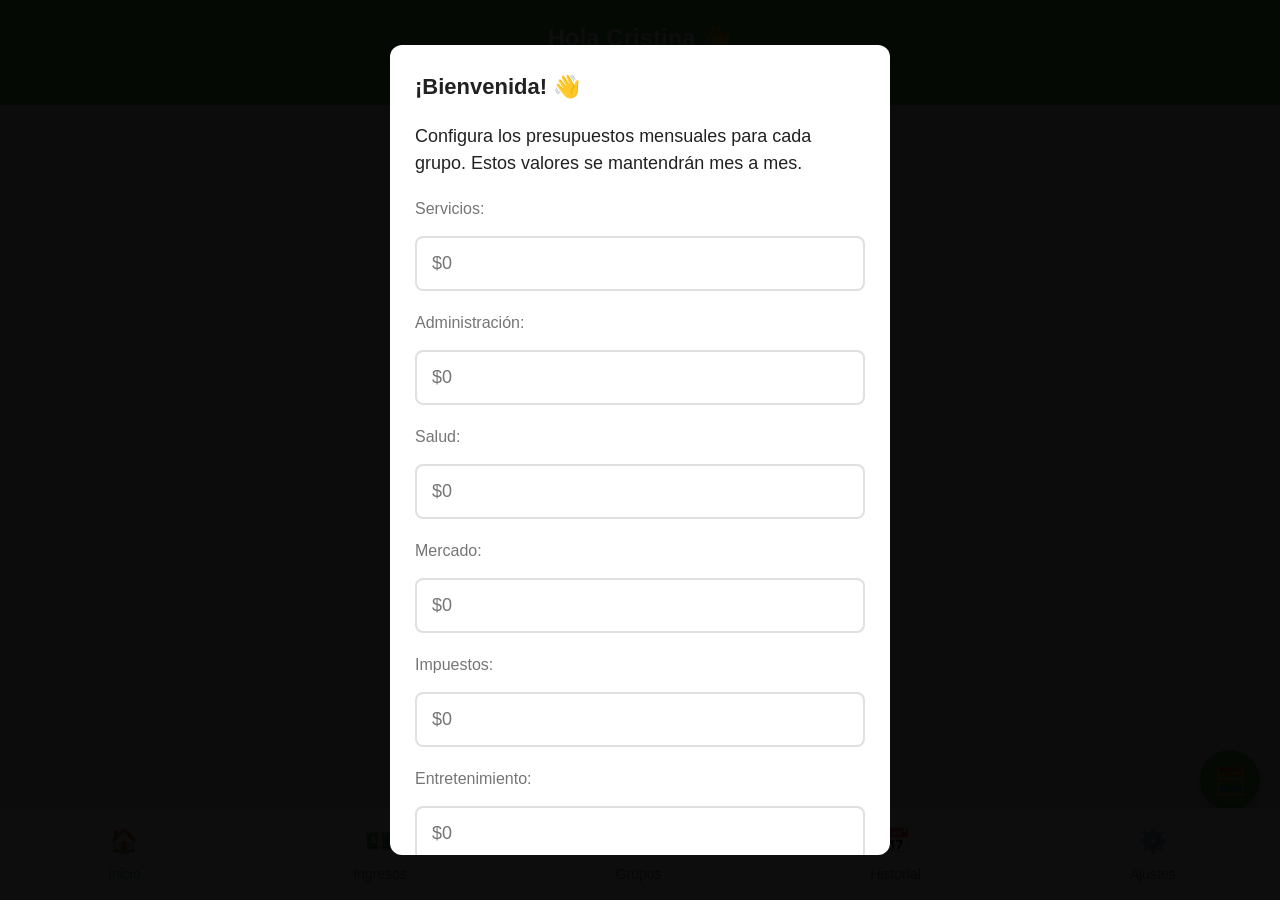
<file: index.html>
<!DOCTYPE html>
<html lang="es">
<head>
    <meta charset="UTF-8">
    <meta name="viewport" content="width=device-width, initial-scale=1.0, maximum-scale=1.0, user-scalable=no">
    <meta name="apple-mobile-web-app-capable" content="yes">
    <meta name="apple-mobile-web-app-status-bar-style" content="black-translucent">
    <meta name="theme-color" content="#4CAF50">
    <title>Mi Presupuesto - Cristina</title>
    <link rel="manifest" href="./manifest.json">
    <link rel="stylesheet" href="./styles.css">
    <link rel="icon" type="image/png" href="./icon-192.png">
    <link rel="apple-touch-icon" href="./icon-192.png">
</head>
<body>
    <!-- Header -->
    <header class="header">
        <h1 id="header-saludo">Hola Cristina 👋</h1>
        <div class="mes-actual" id="header-mes">Mayo 2025</div>
    </header>

    <!-- Contenedor principal -->
    <div class="container">
        <!-- SECCIÓN: INICIO -->
        <section id="seccion-inicio" class="seccion activa">
            <div id="contenido-inicio"></div>
        </section>

        <!-- SECCIÓN: INGRESOS -->
        <section id="seccion-ingresos" class="seccion">
            <div id="contenido-ingresos"></div>
        </section>

        <!-- SECCIÓN: GRUPOS -->
        <section id="seccion-grupos" class="seccion">
            <div id="contenido-grupos"></div>
        </section>

        <!-- SECCIÓN: HISTORIAL -->
        <section id="seccion-historial" class="seccion">
            <div id="contenido-historial"></div>
        </section>

        <!-- SECCIÓN: AJUSTES -->
        <section id="seccion-ajustes" class="seccion">
            <div id="contenido-ajustes"></div>
        </section>
    </div>

    <!-- Botón calculadora flotante -->
    <button class="btn-calculadora" onclick="toggleCalculadora()">🧮</button>

    <!-- Modal Calculadora -->
    <div id="modal-calculadora" class="modal-calculadora">
        <div class="calculadora">
            <div class="calc-display" id="calc-display">$0</div>
            <div class="calc-botones">
                <button class="calc-btn" onclick="clickCalculadora('7')">7</button>
                <button class="calc-btn" onclick="clickCalculadora('8')">8</button>
                <button class="calc-btn" onclick="clickCalculadora('9')">9</button>
                <button class="calc-btn operador" onclick="clickCalculadora('/')">/</button>

                <button class="calc-btn" onclick="clickCalculadora('4')">4</button>
                <button class="calc-btn" onclick="clickCalculadora('5')">5</button>
                <button class="calc-btn" onclick="clickCalculadora('6')">6</button>
                <button class="calc-btn operador" onclick="clickCalculadora('*')">×</button>

                <button class="calc-btn" onclick="clickCalculadora('1')">1</button>
                <button class="calc-btn" onclick="clickCalculadora('2')">2</button>
                <button class="calc-btn" onclick="clickCalculadora('3')">3</button>
                <button class="calc-btn operador" onclick="clickCalculadora('-')">-</button>

                <button class="calc-btn" onclick="clickCalculadora('0')">0</button>
                <button class="calc-btn limpiar" onclick="clickCalculadora('C')">C</button>
                <button class="calc-btn operador" onclick="clickCalculadora('+')">+</button>
                <button class="calc-btn igual" onclick="clickCalculadora('=')">=</button>
            </div>
        </div>
    </div>

    <!-- Modal: Agregar Ingreso -->
    <div id="modal-ingreso" class="modal">
        <div class="modal-contenido">
            <div class="modal-header">
                <h2 class="modal-titulo">Agregar Ingreso</h2>
                <button class="btn-cerrar" onclick="cerrarModalIngreso()">×</button>
            </div>
            <div class="form-group">
                <label>Nombre del ingreso:</label>
                <input type="text" id="ingreso-nombre" placeholder="Ej: Pensión, Arriendo...">
            </div>
            <div class="form-group">
                <label>Valor:</label>
                <input type="text" id="ingreso-valor" inputmode="numeric" placeholder="$0">
            </div>
            <button onclick="agregarIngreso()">Guardar</button>
        </div>
    </div>

    <!-- Modal: Detalle Grupo -->
    <div id="modal-grupo" class="modal">
        <div class="modal-contenido">
            <div class="modal-header">
                <h2 class="modal-titulo" id="modal-grupo-titulo">Grupo</h2>
                <button class="btn-cerrar" onclick="cerrarModalGrupo()">×</button>
            </div>
            <div id="contenido-modal-grupo"></div>
        </div>
    </div>

    <!-- Modal: Agregar Gasto Libre -->
    <div id="modal-gasto-libre" class="modal">
        <div class="modal-contenido">
            <div class="modal-header">
                <h2 class="modal-titulo">Agregar Gasto</h2>
                <button class="btn-cerrar" onclick="cerrarModalGastoLibre()">×</button>
            </div>
            <div class="form-group">
                <label>Descripción:</label>
                <input type="text" id="gasto-descripcion" placeholder="Ej: Compra supermercado...">
            </div>
            <div class="form-group">
                <label>Valor:</label>
                <input type="text" id="gasto-valor" inputmode="numeric" placeholder="$0">
            </div>
            <div class="form-group">
                <label>Fecha:</label>
                <input type="date" id="gasto-fecha">
            </div>
            <button onclick="guardarGastoLibre()">Guardar</button>
        </div>
    </div>

    <!-- Modal: Detalle Mes -->
    <div id="modal-detalle-mes" class="modal">
        <div class="modal-contenido">
            <div class="modal-header">
                <h2 class="modal-titulo" id="modal-detalle-titulo">Detalle del Mes</h2>
                <button class="btn-cerrar" onclick="cerrarModalDetalleMes()">×</button>
            </div>
            <div id="contenido-detalle-mes"></div>
        </div>
    </div>

    <!-- Modal: Configuración Inicial -->
    <div id="modal-config-inicial" class="modal" style="background: rgba(0,0,0,0.95);">
        <div class="modal-contenido" style="max-height: 90vh; overflow-y: auto;">
            <div class="modal-header">
                <h2 class="modal-titulo">¡Bienvenida! 👋</h2>
            </div>
            <div id="contenido-config-inicial"></div>
        </div>
    </div>

    <!-- Modal: Editar Detalles de Pago -->
    <div id="modal-editar-detalles" class="modal">
        <div class="modal-contenido">
            <div class="modal-header">
                <h2 class="modal-titulo">Editar detalles de pago</h2>
                <button class="btn-cerrar" onclick="cerrarModalEditarDetalles()">×</button>
            </div>
            <h3 id="editar-nombre-item" style="margin-bottom: 20px; color: var(--verde-oscuro);"></h3>
            <div class="form-group">
                <label>Cómo pagar:</label>
                <input type="text" id="editar-detalles-pago" placeholder="Ej: PSE en www.acueducto.com">
                <small style="display: block; margin-top: 5px; color: var(--gris-oscuro);">
                    Escribe cómo se paga este servicio (sitio web, app, banco, etc.)
                </small>
            </div>
            <div class="form-group">
                <label>Referencia / Usuario / No. Cliente:</label>
                <input type="text" id="editar-referencia" placeholder="Ej: Usuario 123456789">
                <small style="display: block; margin-top: 5px; color: var(--gris-oscuro);">
                    Número de usuario, cliente o referencia para copiar al pagar
                </small>
            </div>
            <button onclick="guardarDetallesServicio()">Guardar</button>
        </div>
    </div>

    <!-- Navegación inferior -->
    <nav class="nav-inferior">
        <div class="nav-item activo" data-seccion="inicio">
            <div class="nav-icono">🏠</div>
            <div>Inicio</div>
            <div class="nav-badge" style="display: none;">0</div>
        </div>
        <div class="nav-item" data-seccion="ingresos">
            <div class="nav-icono">💵</div>
            <div>Ingresos</div>
        </div>
        <div class="nav-item" data-seccion="grupos">
            <div class="nav-icono">📊</div>
            <div>Grupos</div>
        </div>
        <div class="nav-item" data-seccion="historial">
            <div class="nav-icono">📅</div>
            <div>Historial</div>
        </div>
        <div class="nav-item" data-seccion="ajustes">
            <div class="nav-icono">⚙️</div>
            <div>Ajustes</div>
        </div>
    </nav>

    <!-- Scripts -->
    <script src="./app.js"></script>
</body>
</html>
</file>
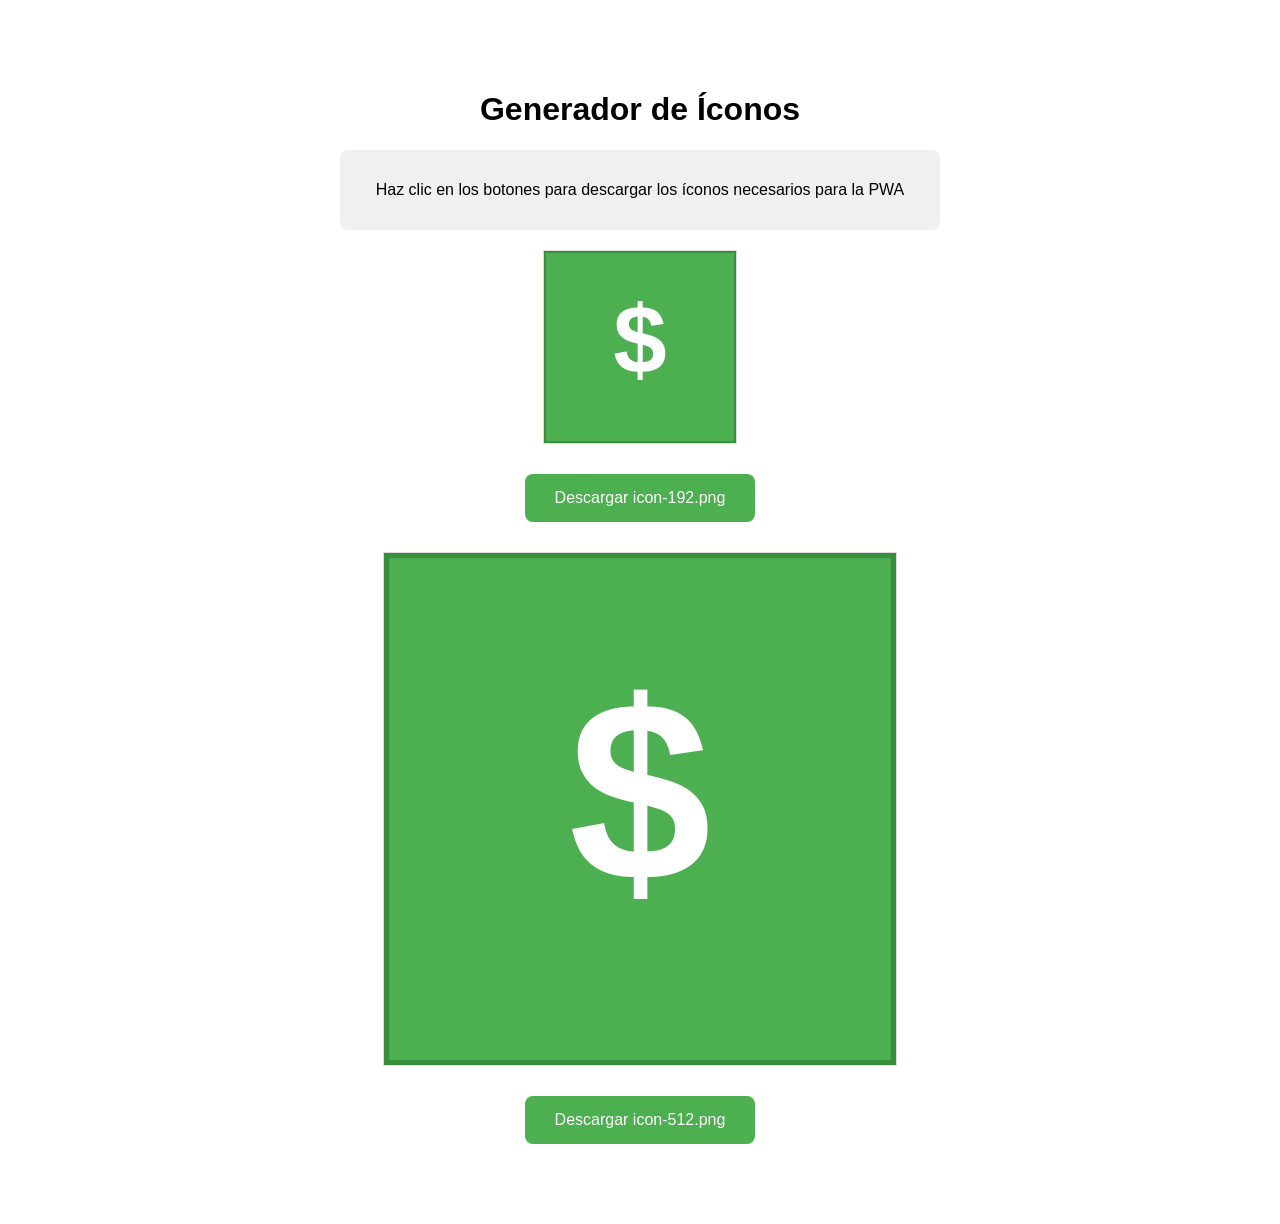
<file: generar-iconos.html>
<!DOCTYPE html>
<html lang="es">
<head>
    <meta charset="UTF-8">
    <meta name="viewport" content="width=device-width, initial-scale=1.0">
    <title>Generador de Íconos - Mi Presupuesto</title>
    <style>
        body {
            font-family: Arial, sans-serif;
            max-width: 600px;
            margin: 50px auto;
            padding: 20px;
            text-align: center;
        }
        button {
            background: #4CAF50;
            color: white;
            border: none;
            padding: 15px 30px;
            font-size: 16px;
            border-radius: 8px;
            cursor: pointer;
            margin: 10px;
        }
        button:hover {
            background: #45a049;
        }
        canvas {
            border: 1px solid #ddd;
            margin: 20px auto;
            display: block;
        }
        .info {
            background: #f0f0f0;
            padding: 15px;
            border-radius: 8px;
            margin: 20px 0;
        }
    </style>
</head>
<body>
    <h1>Generador de Íconos</h1>
    <div class="info">
        <p>Haz clic en los botones para descargar los íconos necesarios para la PWA</p>
    </div>

    <canvas id="canvas192" width="192" height="192"></canvas>
    <button onclick="descargar(192)">Descargar icon-192.png</button>

    <canvas id="canvas512" width="512" height="512"></canvas>
    <button onclick="descargar(512)">Descargar icon-512.png</button>

    <script>
        function generarIcono(size) {
            const canvas = document.getElementById(`canvas${size}`);
            const ctx = canvas.getContext('2d');

            // Fondo verde
            ctx.fillStyle = '#4CAF50';
            ctx.fillRect(0, 0, size, size);

            // Símbolo de peso colombiano
            ctx.fillStyle = 'white';
            ctx.font = `bold ${size * 0.5}px Arial`;
            ctx.textAlign = 'center';
            ctx.textBaseline = 'middle';
            ctx.fillText('$', size / 2, size / 2);

            // Borde redondeado (opcional, se ve mejor)
            ctx.strokeStyle = '#388E3C';
            ctx.lineWidth = size * 0.02;
            ctx.strokeRect(0, 0, size, size);
        }

        function descargar(size) {
            const canvas = document.getElementById(`canvas${size}`);
            const link = document.createElement('a');
            link.download = `icon-${size}.png`;
            link.href = canvas.toDataURL('image/png');
            link.click();
        }

        // Generar ambos íconos al cargar
        generarIcono(192);
        generarIcono(512);
    </script>
</body>
</html>
</file>
<file: styles.css>
* {
    margin: 0;
    padding: 0;
    box-sizing: border-box;
}

:root {
    --verde: #4CAF50;
    --verde-oscuro: #388E3C;
    --amarillo: #FFC107;
    --rojo: #f44336;
    --gris-claro: #f5f5f5;
    --gris-medio: #e0e0e0;
    --gris-oscuro: #757575;
    --blanco: #ffffff;
    --texto: #212121;
}

body {
    font-family: -apple-system, BlinkMacSystemFont, 'Segoe UI', 'Roboto', sans-serif;
    font-size: 18px;
    background: var(--gris-claro);
    color: var(--texto);
    padding-bottom: 80px;
    line-height: 1.5;
}

/* Header */
.header {
    background: var(--verde);
    color: white;
    padding: 20px;
    text-align: center;
    position: sticky;
    top: 0;
    z-index: 100;
    box-shadow: 0 2px 8px rgba(0,0,0,0.1);
}

.header h1 {
    font-size: 24px;
    margin-bottom: 5px;
}

.header .mes-actual {
    font-size: 16px;
    opacity: 0.95;
}

/* Contenedor principal */
.container {
    max-width: 600px;
    margin: 0 auto;
    padding: 20px;
}

/* Secciones */
.seccion {
    display: none;
}

.seccion.activa {
    display: block;
}

/* Tarjetas */
.tarjeta {
    background: white;
    border-radius: 12px;
    padding: 20px;
    margin-bottom: 15px;
    box-shadow: 0 2px 8px rgba(0,0,0,0.1);
}

.tarjeta h2 {
    font-size: 22px;
    margin-bottom: 15px;
    color: var(--verde-oscuro);
}

.tarjeta h3 {
    font-size: 20px;
    margin-bottom: 10px;
}

/* Botones */
button {
    background: var(--verde);
    color: white;
    border: none;
    padding: 15px 25px;
    font-size: 18px;
    border-radius: 8px;
    cursor: pointer;
    width: 100%;
    margin-top: 10px;
    font-weight: 500;
    min-height: 50px;
}

button:active {
    background: var(--verde-oscuro);
    transform: scale(0.98);
}

button.secundario {
    background: var(--gris-medio);
    color: var(--texto);
}

button.peligro {
    background: var(--rojo);
}

button.pequeno {
    padding: 10px 15px;
    font-size: 16px;
    width: auto;
    min-height: auto;
}

/* Inputs */
input, textarea {
    width: 100%;
    padding: 15px;
    font-size: 18px;
    border: 2px solid var(--gris-medio);
    border-radius: 8px;
    margin-top: 10px;
}

input:focus, textarea:focus {
    outline: none;
    border-color: var(--verde);
}

/* Labels */
label {
    display: block;
    font-size: 16px;
    color: var(--gris-oscuro);
    margin-top: 15px;
    margin-bottom: 5px;
}

/* Resumen en Inicio */
.resumen-item {
    display: flex;
    justify-content: space-between;
    align-items: center;
    padding: 15px 0;
    border-bottom: 1px solid var(--gris-medio);
    font-size: 18px;
}

.resumen-item:last-child {
    border-bottom: none;
}

.resumen-item .label {
    color: var(--gris-oscuro);
}

.resumen-item .valor {
    font-weight: bold;
    font-size: 20px;
}

.resumen-item.positivo .valor {
    color: var(--verde);
}

.resumen-item.negativo .valor {
    color: var(--rojo);
}

/* Alertas */
.alerta {
    padding: 15px;
    border-radius: 8px;
    margin-bottom: 15px;
    font-size: 17px;
}

.alerta.advertencia {
    background: #fff3cd;
    border: 2px solid var(--amarillo);
    color: #856404;
}

.alerta.peligro {
    background: #f8d7da;
    border: 2px solid var(--rojo);
    color: #721c24;
}

.alerta.info {
    background: #d1ecf1;
    border: 2px solid #17a2b8;
    color: #0c5460;
}

/* Lista de ítems */
.lista-items {
    margin-top: 15px;
}

.item {
    background: var(--gris-claro);
    padding: 15px;
    border-radius: 8px;
    margin-bottom: 10px;
}

.item-header {
    display: flex;
    justify-content: space-between;
    align-items: center;
    margin-bottom: 10px;
}

.item-nombre {
    font-weight: bold;
    font-size: 18px;
}

.item-valor {
    font-size: 20px;
    color: var(--verde-oscuro);
    font-weight: bold;
}

.item-estado {
    display: inline-block;
    padding: 5px 12px;
    border-radius: 20px;
    font-size: 14px;
    margin-top: 5px;
}

.item-estado.pagado {
    background: var(--verde);
    color: white;
}

.item-estado.pendiente {
    background: var(--amarillo);
    color: var(--texto);
}

.item-pagado {
    background: #e8f5e9;
    border-left: 4px solid var(--verde);
}

.seccion-titulo {
    font-size: 18px;
    color: var(--gris-oscuro);
    margin-top: 20px;
    margin-bottom: 15px;
    padding-bottom: 10px;
    border-bottom: 2px solid var(--gris-medio);
}

.info-pago {
    background: #f0f7ff;
    border-left: 3px solid #2196F3;
    padding: 10px 15px;
    margin: 10px 0;
    border-radius: 4px;
    font-size: 16px;
    line-height: 1.5;
}

.info-pago strong {
    color: #1976D2;
}

/* Grupos */
.grupo {
    background: white;
    border-radius: 12px;
    padding: 20px;
    margin-bottom: 15px;
    box-shadow: 0 2px 8px rgba(0,0,0,0.1);
    cursor: pointer;
}

.grupo-header {
    display: flex;
    justify-content: space-between;
    align-items: center;
    margin-bottom: 15px;
}

.grupo-nombre {
    font-size: 20px;
    font-weight: bold;
}

.grupo-monto {
    font-size: 18px;
    color: var(--gris-oscuro);
}

.grupo-progreso {
    margin-bottom: 10px;
}

.barra-progreso {
    width: 100%;
    height: 30px;
    background: var(--gris-medio);
    border-radius: 15px;
    overflow: hidden;
    position: relative;
}

.barra-progreso-fill {
    height: 100%;
    background: var(--verde);
    transition: width 0.3s ease, background-color 0.3s ease;
    display: flex;
    align-items: center;
    justify-content: center;
    color: white;
    font-weight: bold;
    font-size: 16px;
}

.barra-progreso-fill.amarillo {
    background: var(--amarillo);
    color: var(--texto);
}

.barra-progreso-fill.rojo {
    background: var(--rojo);
}

.grupo-stats {
    display: flex;
    justify-content: space-between;
    font-size: 16px;
    color: var(--gris-oscuro);
    margin-top: 10px;
}

.grupo-accion {
    text-align: center;
    margin-top: 15px;
    padding-top: 15px;
    border-top: 1px dashed var(--gris-medio);
    color: var(--verde-oscuro);
    font-size: 16px;
    font-weight: 500;
}

.grupo:hover {
    box-shadow: 0 4px 12px rgba(0,0,0,0.15);
    transform: translateY(-2px);
    transition: all 0.2s ease;
}

/* Navegación inferior */
.nav-inferior {
    position: fixed;
    bottom: 0;
    left: 0;
    right: 0;
    background: white;
    display: flex;
    justify-content: space-around;
    padding: 10px 0;
    box-shadow: 0 -2px 8px rgba(0,0,0,0.1);
    z-index: 100;
}

.nav-item {
    display: flex;
    flex-direction: column;
    align-items: center;
    padding: 5px 10px;
    cursor: pointer;
    color: var(--gris-oscuro);
    font-size: 14px;
    min-width: 60px;
    position: relative;
}

.nav-item.activo {
    color: var(--verde);
}

.nav-icono {
    font-size: 24px;
    margin-bottom: 5px;
}

.nav-badge {
    position: absolute;
    top: 0;
    right: 5px;
    background: var(--rojo);
    color: white;
    border-radius: 50%;
    width: 20px;
    height: 20px;
    display: flex;
    align-items: center;
    justify-content: center;
    font-size: 12px;
    font-weight: bold;
}

/* Calculadora flotante */
.btn-calculadora {
    position: fixed;
    bottom: 90px;
    right: 20px;
    width: 60px;
    height: 60px;
    border-radius: 50%;
    background: var(--verde);
    color: white;
    border: none;
    font-size: 28px;
    cursor: pointer;
    box-shadow: 0 4px 12px rgba(0,0,0,0.3);
    z-index: 90;
    display: flex;
    align-items: center;
    justify-content: center;
}

.modal-calculadora {
    display: none;
    position: fixed;
    top: 0;
    left: 0;
    right: 0;
    bottom: 0;
    background: rgba(0,0,0,0.5);
    z-index: 200;
    align-items: center;
    justify-content: center;
}

.modal-calculadora.activa {
    display: flex;
}

.calculadora {
    background: white;
    border-radius: 12px;
    padding: 20px;
    max-width: 320px;
    width: 90%;
}

.calc-display {
    background: var(--gris-claro);
    padding: 20px;
    border-radius: 8px;
    text-align: right;
    font-size: 32px;
    font-weight: bold;
    margin-bottom: 15px;
    min-height: 60px;
    word-wrap: break-word;
}

.calc-botones {
    display: grid;
    grid-template-columns: repeat(4, 1fr);
    gap: 10px;
}

.calc-btn {
    padding: 20px;
    font-size: 20px;
    border-radius: 8px;
    border: none;
    background: var(--gris-medio);
    cursor: pointer;
    min-height: 60px;
}

.calc-btn:active {
    background: var(--gris-oscuro);
    color: white;
}

.calc-btn.operador {
    background: var(--verde);
    color: white;
}

.calc-btn.igual {
    background: var(--verde-oscuro);
    color: white;
    grid-column: span 2;
}

.calc-btn.limpiar {
    background: var(--rojo);
    color: white;
}

/* Modal genérico */
.modal {
    display: none;
    position: fixed;
    top: 0;
    left: 0;
    right: 0;
    bottom: 0;
    background: rgba(0,0,0,0.5);
    z-index: 150;
    align-items: center;
    justify-content: center;
    padding: 20px;
}

.modal.activo {
    display: flex;
}

.modal-contenido {
    background: white;
    border-radius: 12px;
    padding: 25px;
    max-width: 500px;
    width: 100%;
    max-height: 80vh;
    overflow-y: auto;
}

.modal-header {
    display: flex;
    justify-content: space-between;
    align-items: center;
    margin-bottom: 20px;
}

.modal-titulo {
    font-size: 22px;
    font-weight: bold;
}

.btn-cerrar {
    background: none;
    border: none;
    font-size: 28px;
    cursor: pointer;
    color: var(--gris-oscuro);
    width: auto;
    min-height: auto;
    padding: 0;
    margin: 0;
}

/* Formularios */
.form-group {
    margin-bottom: 20px;
}

.form-row {
    display: flex;
    gap: 10px;
}

.form-row > * {
    flex: 1;
}

/* Búsqueda */
.busqueda {
    position: relative;
    margin-bottom: 20px;
}

.busqueda input {
    padding-right: 50px;
}

.busqueda-icono {
    position: absolute;
    right: 15px;
    top: 50%;
    transform: translateY(-50%);
    font-size: 20px;
    color: var(--gris-oscuro);
    margin-top: 5px;
}

/* Utilidades */
.texto-centro {
    text-align: center;
}

.texto-grande {
    font-size: 24px;
}

.texto-pequeno {
    font-size: 16px;
}

.mt-20 {
    margin-top: 20px;
}

.mb-20 {
    margin-bottom: 20px;
}

.oculto {
    display: none;
}

/* Animaciones */
@keyframes slideUp {
    from {
        opacity: 0;
        transform: translateY(20px);
    }
    to {
        opacity: 1;
        transform: translateY(0);
    }
}

.animado {
    animation: slideUp 0.3s ease;
}

/* Responsive */
@media (max-width: 400px) {
    body {
        font-size: 16px;
    }

    .header h1 {
        font-size: 20px;
    }

    button {
        font-size: 16px;
    }

    .calc-btn {
        padding: 15px;
        font-size: 18px;
    }
}
</file>
